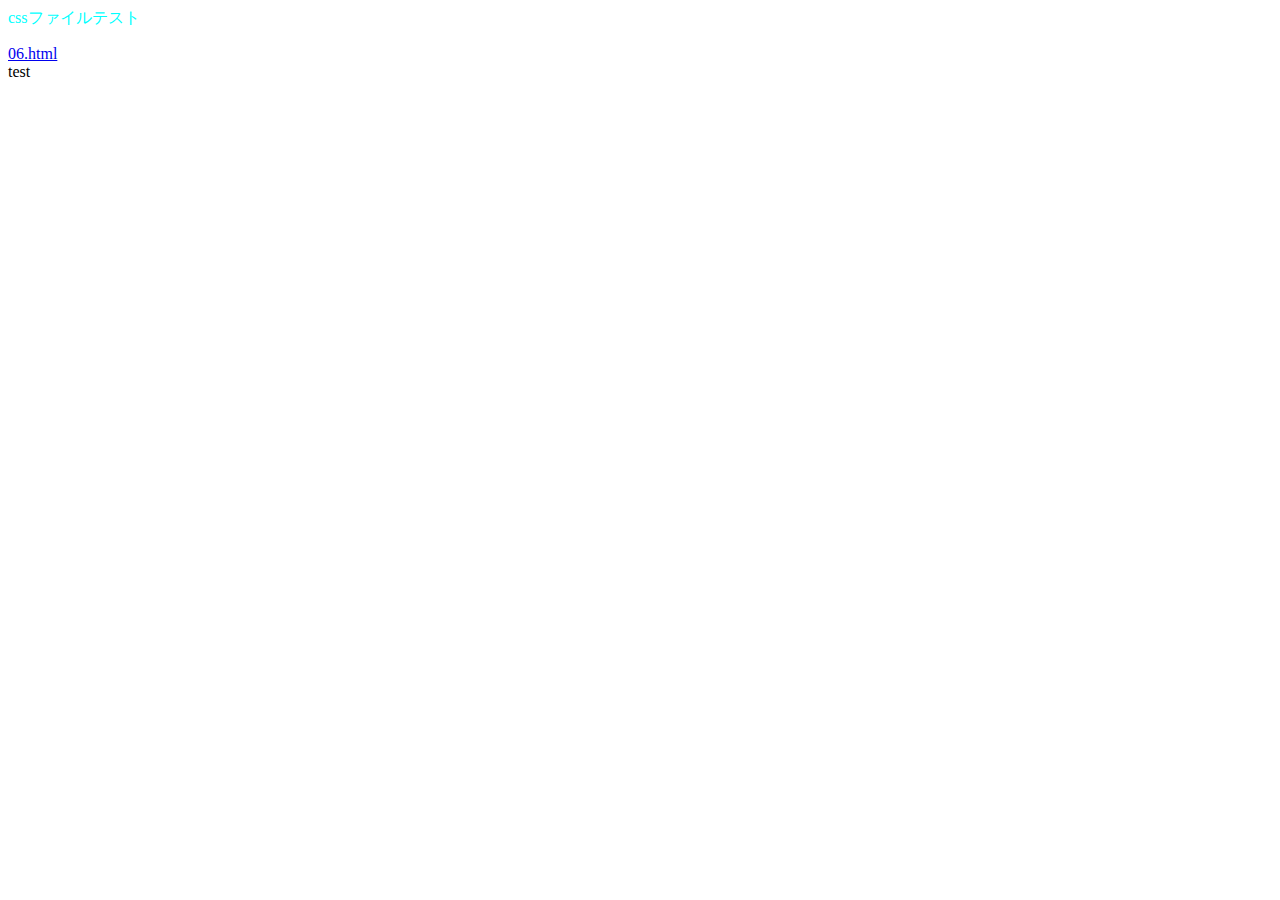
<file: index.html>
<html>
    <head>
            <link rel="stylesheet" href="06.css">
    </head>

    <body>
        <p>cssファイルテスト</p>
        <a href="06.html">06.html</a>
<br>
test

<!-- HTML :HyperText Markup Language -->
    </body>


</html>
</file>
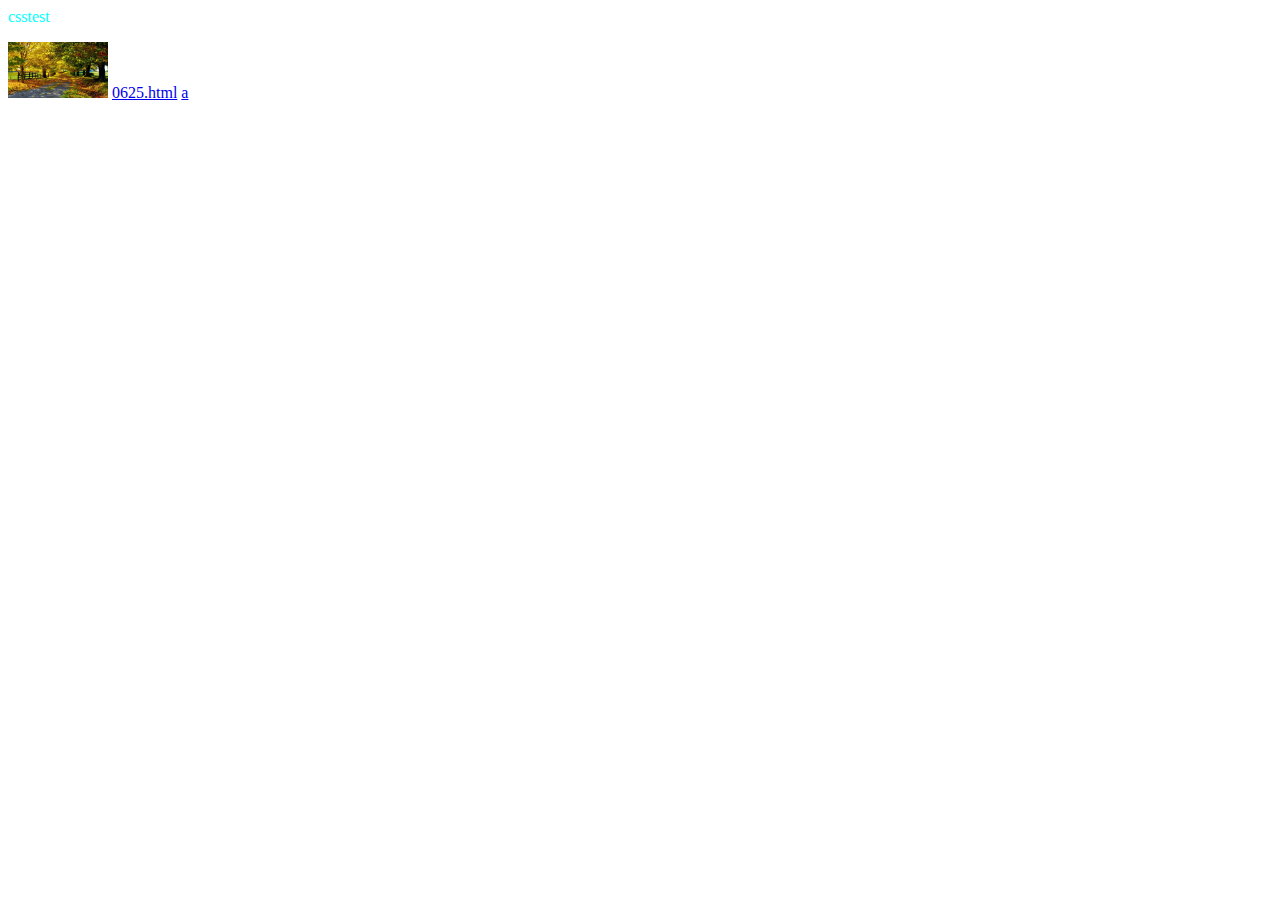
<file: 06.html>
<html>
<head>
    <link rel="stylesheet" href="06.css">
    <!-- css
    ①インライン形式：htmlのタグの中に直接スタイルを書く
    ②ヘッダー埋め込み形式：html＜head＞タグの中にhtml内で使用するスタイルをまとめておく
    ③外部参照：htmlファイルとは別にcssファイルを用意して読み込む
    -->
</head>
<body>
    <p>csstest</p>
    <img src="./syasin/test_bg.png" alt="">
    <a href="./0625.html">0625.html</a>

    <a href="./syasin/test_bg.png">a</a>
</body>
</html>
</file>
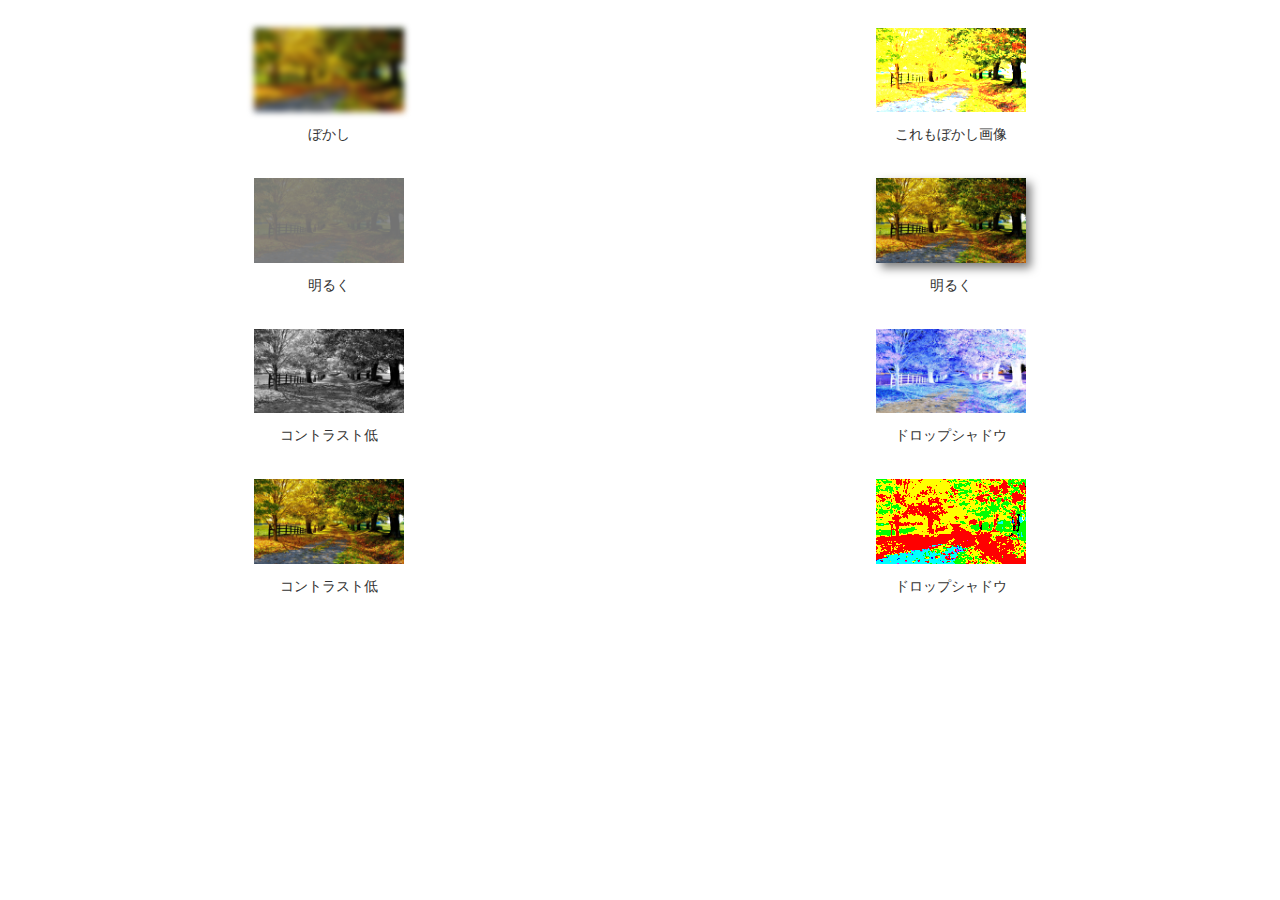
<file: 0625.html>
<!DOCTYPE html>
<html lang="ja">
<head>
    <meta charset="UTF-8">
    <title>画像テスト</title>
    <meta name="viewport" content="width=device-width, initial-scale=1.0">
    <style>
        .container {
            display: grid;
            grid-template-columns: repeat(2,5fr);
            flex-wrap: wrap;
            justify-content: center;
            gap: 20px;
            padding: 20px;
        }

        .image-box {
            text-align: center;
        }

        .wa {
            width: 150px;
            filter: blur(3px);
        }

        .wi {
            width: 150px;
            filter: brightness(300%);
        }

        .wu {
            width: 150px;
            filter: contrast(10%);
        }

        .we {
            width: 150px;
            filter: drop-shadow(5px 5px 5px rgba(0, 0, 0, 0.5));
        }

        p.caption {
            margin-top: 10px;
            font-size: 14px;
            color: #333;
        }
        .wo{
            width: 150px;
            filter: grayscale(100%);

        }
        .wk{
            width: 150px;
            filter: invert(100%);
        }
        .ws{
            width: 150px;
            filter: opacity(10000%);
        }
        .wt{
            width: 150px;
            filter: saturate(100000%);
        }
    </style>
</head>
<body>
    <div class="container">
        <div class="image-box">
            <img class="wa" src="./syasin/test_bg.png" alt="画像1">
            <p class="caption">ぼかし</p>
        </div>
        <div class="image-box">
            <img class="wi" src="./syasin/test_bg.png" alt="画像2">
            <p class="caption">これもぼかし画像</p>
        </div>
        <div class="image-box">
            <img class="wu" src="./syasin/test_bg.png" alt="画像3">
            <p class="caption">明るく</p>
        </div>
        <div class="image-box">
            <img class="we" src="./syasin/test_bg.png" alt="画像4">
            <p class="caption">明るく</p>
        </div>
        <div class="image-box">
            <img class="wo" src="./syasin/test_bg.png" alt="画像5">
            <p class="caption">コントラスト低</p>
        </div>
        <div class="image-box">
            <img class="wk" src="./syasin/test_bg.png" alt="画像6">
            <p class="caption">ドロップシャドウ</p>
        </div>
        <div class="image-box">
            <img class="ws" src="./syasin/test_bg.png" alt="画像7">
            <p class="caption">コントラスト低</p>
        </div>
        <div class="image-box">
            <img class="wt" src="./syasin/test_bg.png" alt="画像8">
            <p class="caption">ドロップシャドウ</p>
        </div>
    </div>
</body>
</html>
</file>
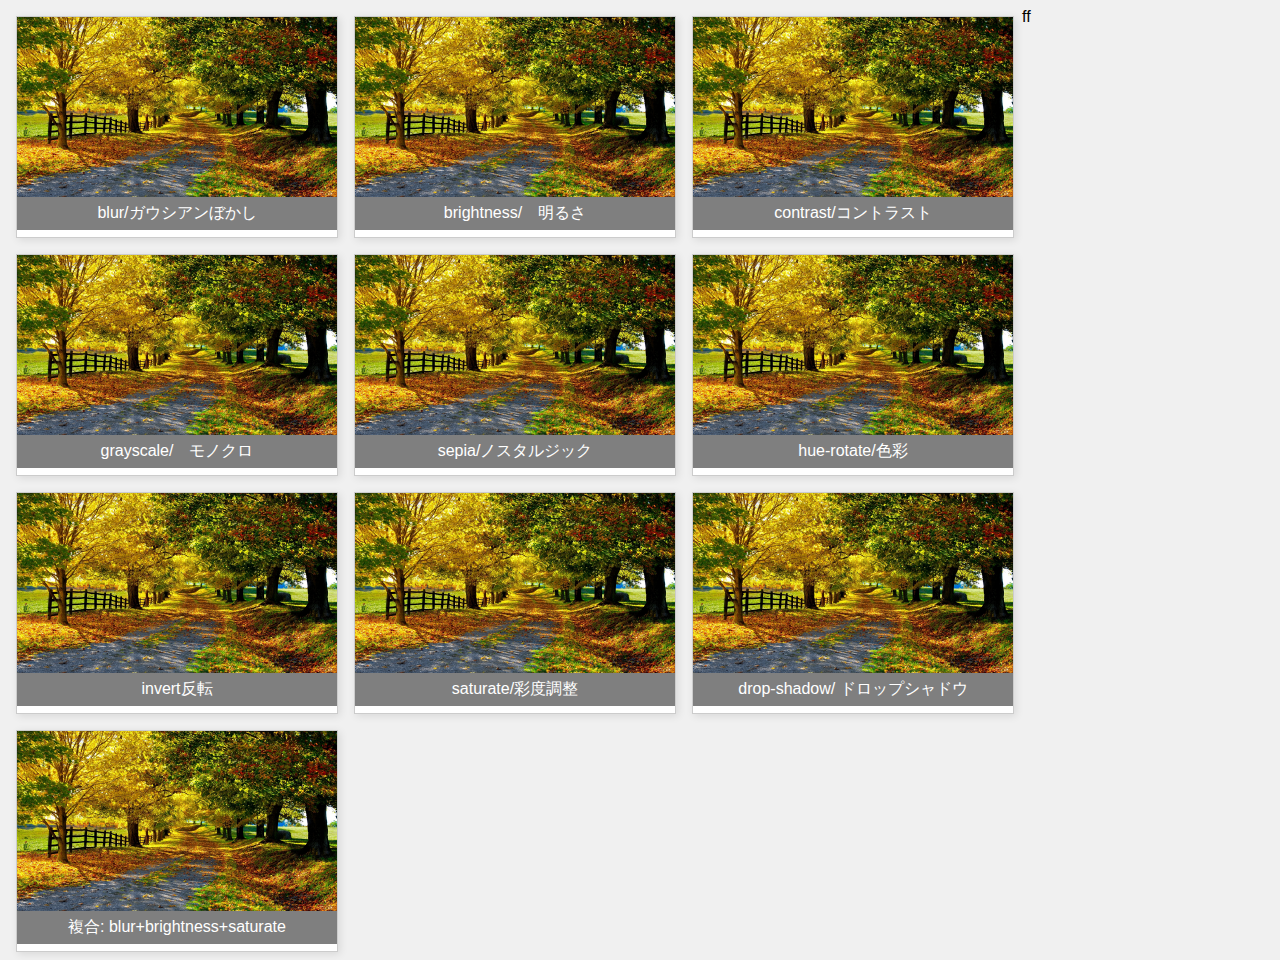
<file: syasin/mihon.html>
<!DOCTYPE html>
<html lang="ja">
<head>
    <meta charset="UTF-8">
    <meta name="viewport" content="width=device-width, initial-scale=1.0">
    <title>CSSフィルター一覧</title>
    <style>
        body {
            background: #f0f0f0;
            font-family: sans-serif;
        }
        .grid {
            width: 320px;
            height: 220px;
            margin: 8px;
            float: left;
            border: solid 1px #ccc;
            background: #fff;
            box-shadow: 2px 2px 8px rgba(0,0,0,0.1);
            overflow: hidden;
            text-align: center;
        }
        .grid .sample_image {
            width: 100%;
            height: 180px;
            background: url("test_bg.png");
            background-size: cover;
            filter: none;
            transition: 0.7s;
        }
        .grid:hover .sample_image {
            filter: var(--filter);
        }
        .grid p {
            margin: 0;
            padding: 6px;
            background: rgba(0,0,0,0.5);
            color: #fff;
            font-size: 16px;
        }
    </style>
</head>
<body>
    <div class="grid" style="--filter: blur(5px)">
        <div class="sample_image"></div>
        <p>blur/ガウシアンぼかし</p>
    </div>
    <div class="grid" style="--filter: brightness(150%)">
        <div class="sample_image"></div>
        <p>brightness/　明るさ</p>
    </div>
    <div class="grid" style="--filter: contrast(200%)">
        <div class="sample_image"></div>
        <p>contrast/コントラスト</p>
    </div>
    <div class="grid" style="--filter: grayscale(100%)">
        <div class="sample_image"></div>
        <p>grayscale/　モノクロ</p>
    </div>
    <div class="grid" style="--filter: sepia(100%)">
        <div class="sample_image"></div>
        <p>sepia/ノスタルジック</p>
    </div>
    <div class="grid" style="--filter: hue-rotate(90deg)">
        <div class="sample_image"></div>
        <p>hue-rotate/色彩</p>
    </div>
    <div class="grid" style="--filter: invert(100%)">
        <div class="sample_image"></div>
        <p>invert反転</p>
    </div>
    <div class="grid" style="--filter: saturate(300%)">
        <div class="sample_image"></div>
        <p>saturate/彩度調整</p>
    </div>
    <div class="grid" style="--filter: drop-shadow(8px 8px 5px gray)">
        <div class="sample_image"></div>
        <p>drop-shadow/ ドロップシャドウ</p>
    </div>
    <div class="grid" style="--filter: blur(3px) brightness(120%) saturate(200%)">
        <div class="sample_image"></div>
        <p>複合: blur+brightness+saturate</p>
    </div>
</body>
</html>ff
</file>
<file: 06.css>
p {
    color: aqua;
}
img{
    width: 100px;
    text-align: center;
    margin: 0 auto;
}
</file>
